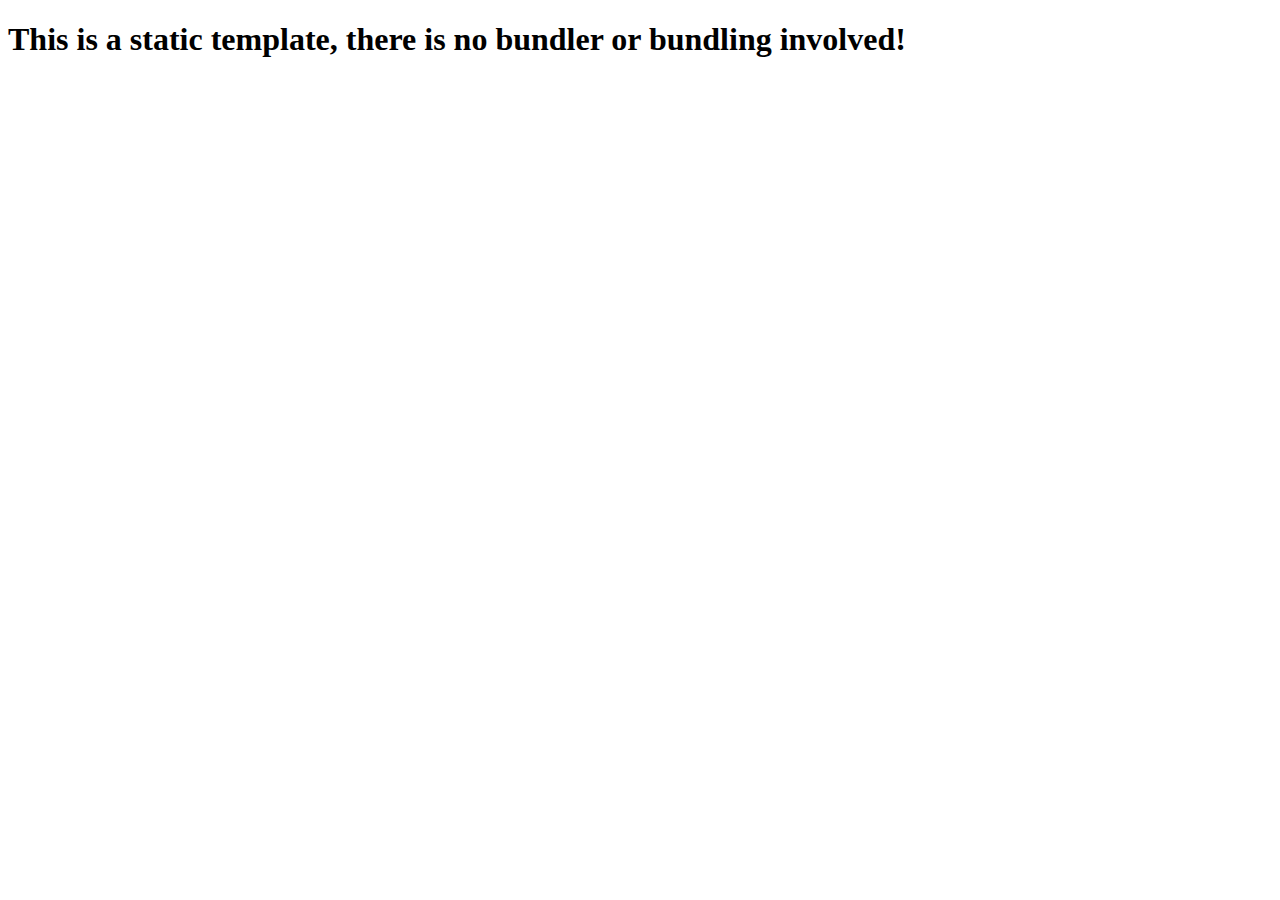
<file: index.html>
<!DOCTYPE html>
<html lang="en">
  <head>
    <meta charset="UTF-8">
    <meta name="viewport" content="width=device-width, initial-scale=1.0">
    <meta http-equiv="X-UA-Compatible" content="ie=edge">
    <title>Static Template</title>
  </head>
  <body>
    <h1>This is a static template, there is no bundler or bundling involved!</h1>
  </body>
</html>
</file>
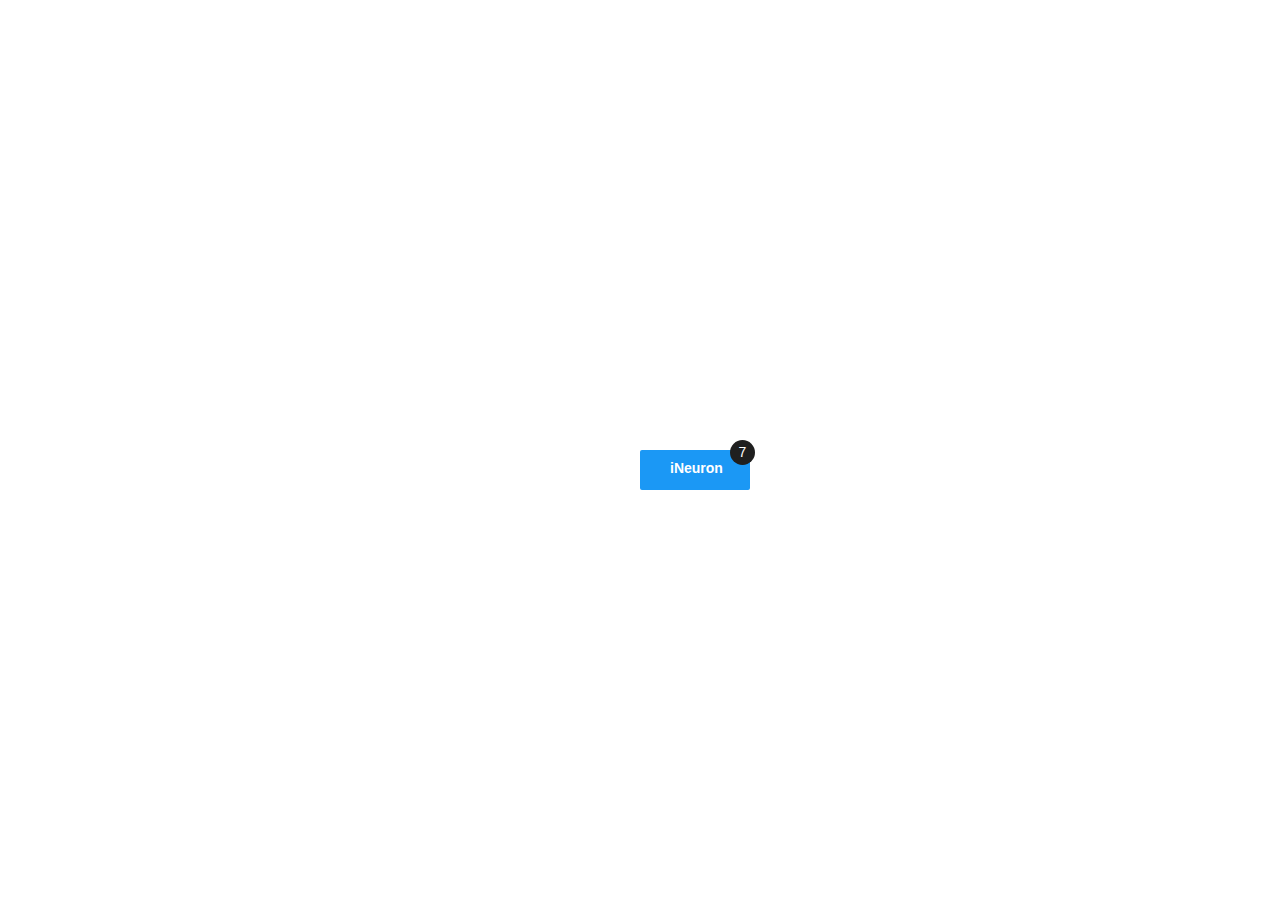
<file: ButtonChallenges/Challenge_1/index.html>
<!DOCTYPE html>
<html lang="en">
  <head>
    <meta charset="UTF-8" />
    <meta http-equiv="X-UA-Compatible" content="IE=edge" />
    <meta name="viewport" content="width=device-width, initial-scale=1.0" />
    <link rel="stylesheet" href="./style.css" />
    <title>iNeuron</title>
  </head>
  <body>
    <div class="container">
      <a href="#" class="btn">
        <span><b>iNeuron</b></span>
        <span class="badge">7</span>
      </a>
    </div>
  </body>
</html>
</file>
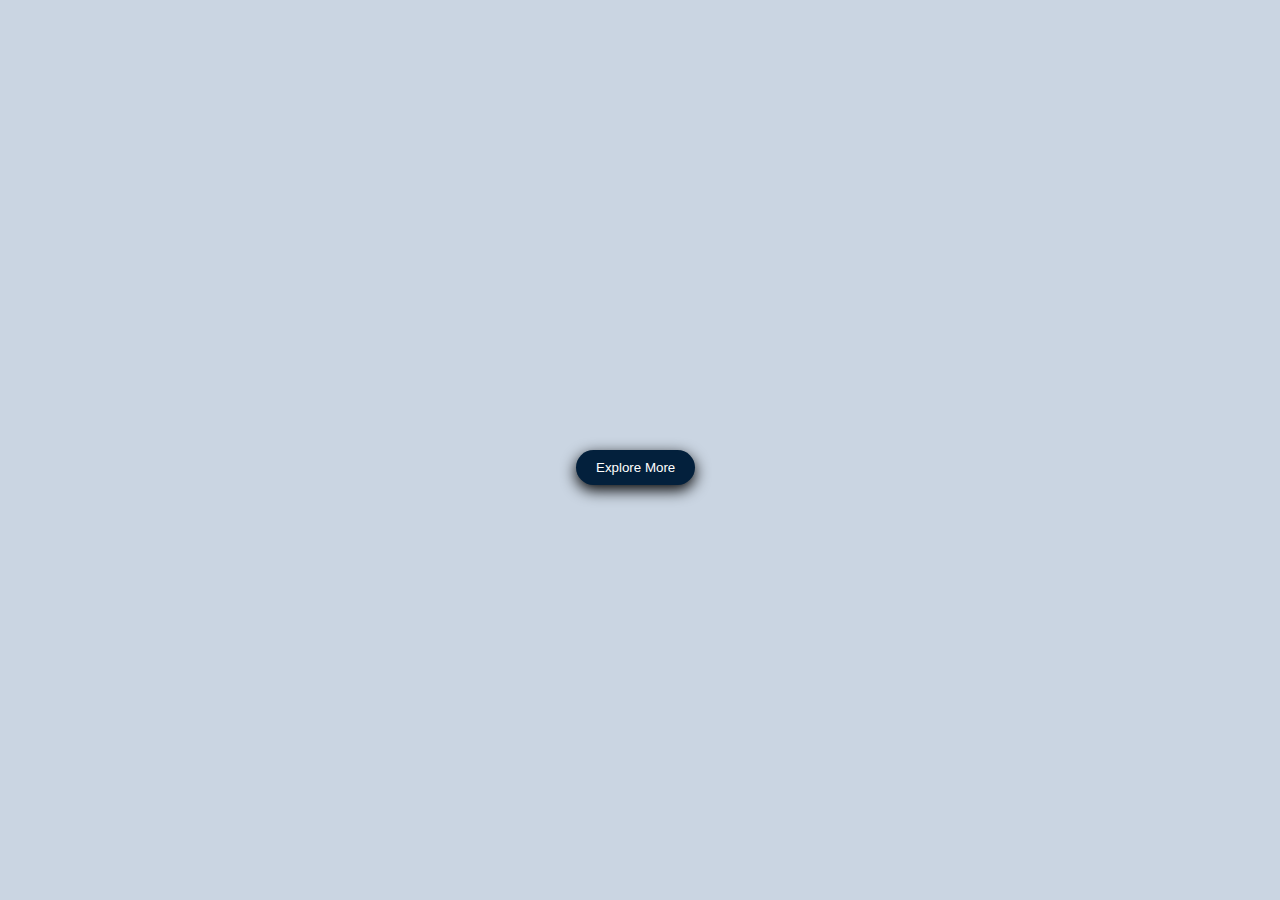
<file: ButtonChallenges/Challenge_3/index.html>
<html>
  <head>
    <link
      href="https://fonts.googleapis.com/css?family=Josefin+Sans&display=swap"
      rel="stylesheet"
    />
    <link rel="stylesheet" href="./style.css" />
    <title>Button</title>
  </head>
  <body>
    <div class="btn-wrapper">
      <button class="btn">
        <span class="btn-text-one">Explore More</span>
        <span class="btn-text-two">It's Interesting</span>
      </button>
    </div>
  </body>
</html>
</file>
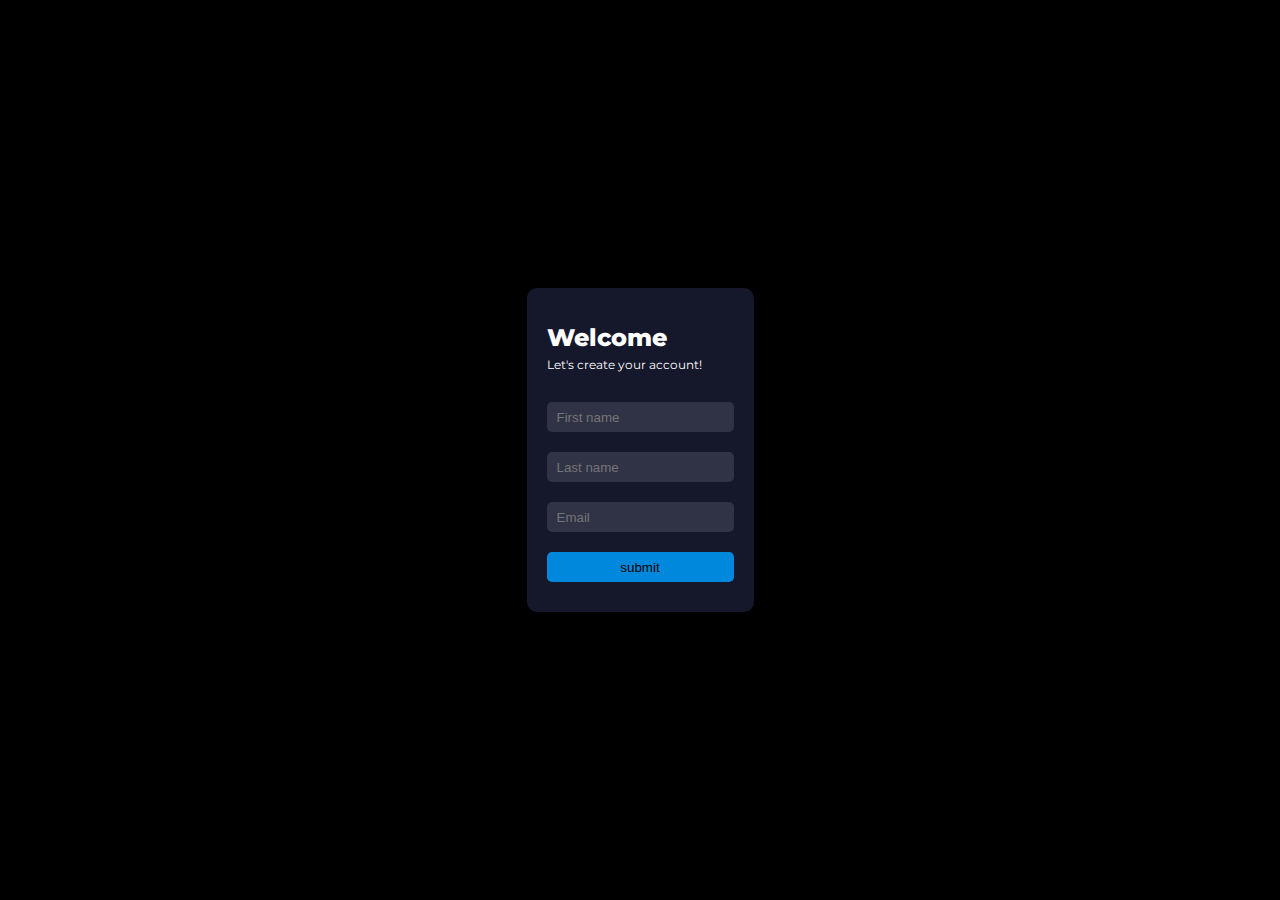
<file: FormChallenges/Challenge_1/index.html>
<!DOCTYPE html>
<html lang="en">
  <head>
    <meta charset="UTF-8" />
    <meta http-equiv="X-UA-Compatible" content="IE=edge" />
    <meta name="viewport" content="width=device-width, initial-scale=1.0" />
    <link rel="stylesheet" href="./style.css" />
    <title>Document</title>
  </head>
  <body>
    <div class="form">
      <div class="title">Welcome</div>
      <div class="subtitle">Let's create your account!</div>
      <div class="input-container ic1">
        <input
          id="firstname"
          class="input"
          type="text"
          placeholder="First name"
        />
        <div class="cut"></div>
        <!-- <label for="firstname" class="placeholder">First name</label> -->
      </div>
      <div class="input-container ic2">
        <input
          id="lastname"
          class="input"
          type="text"
          placeholder="Last name"
        />
        <div class="cut"></div>
        <!-- <label for="lastname" class="placeholder">Last name</label> -->
      </div>
      <div class="input-container ic2">
        <input id="email" class="input" type="text" placeholder="Email" />
        <div class="cut cut-short"></div>
        <!-- <label for="email" class="placeholder">Email</label> -->
      </div>
      <button type="text" class="submit">submit</button>
    </div>
  </body>
</html>
</file>
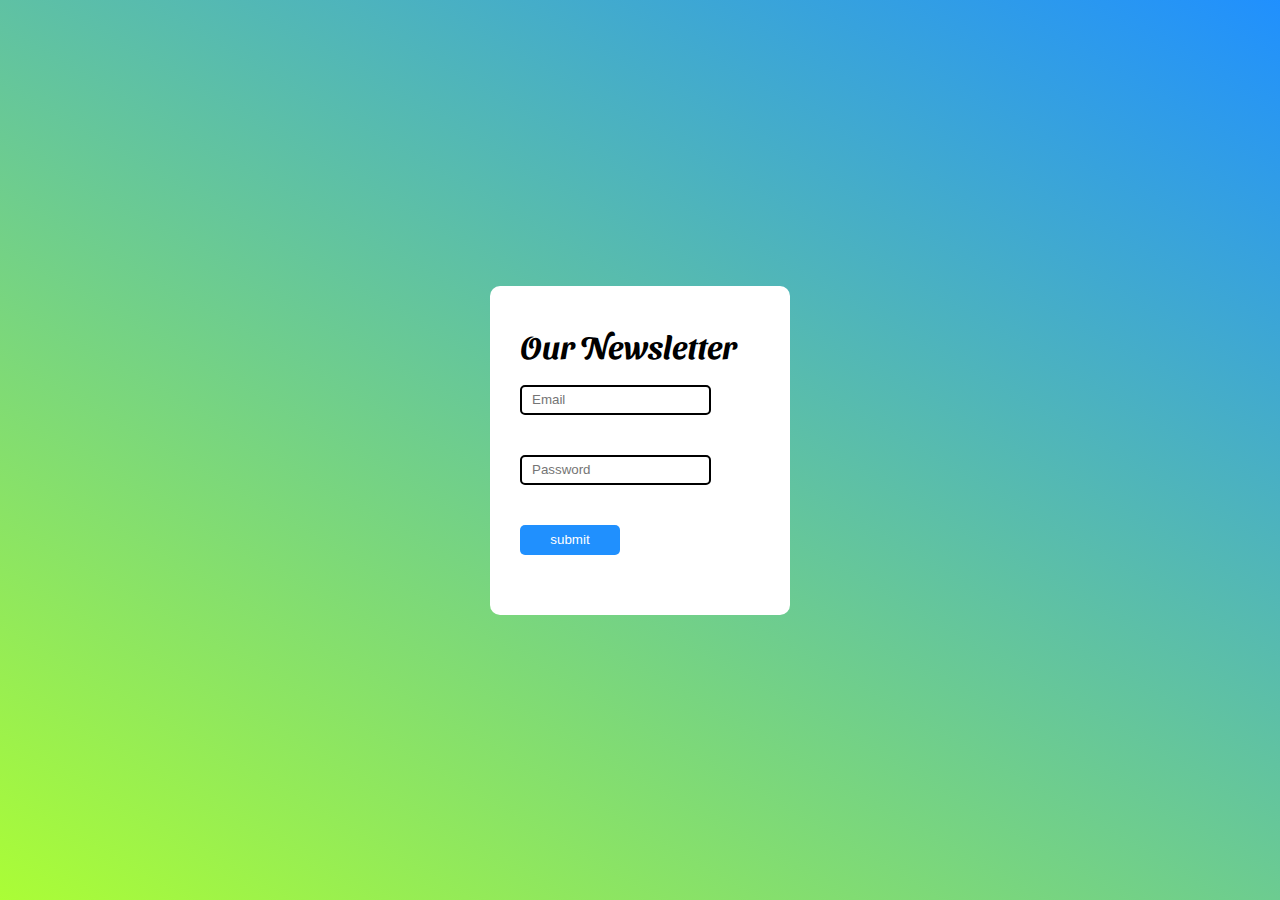
<file: FormChallenges/Challenge_2/index.html>
<!DOCTYPE html>
<html lang="en">
  <head>
    <meta charset="UTF-8" />
    <meta http-equiv="X-UA-Compatible" content="IE=edge" />
    <meta name="viewport" content="width=device-width, initial-scale=1.0" />
    <link rel="stylesheet" href="style.css" />
    <title>iNeuron</title>
  </head>
  <body>
    <div class="center">
      <h1>Our Newsletter</h1>
      <form>
        <div class="inputbox">
          <input type="text" required="required" placeholder="Email" />
        </div>
        <div class="inputbox">
          <input type="text" required="required" placeholder="Password" />
        </div>
        <div class="inputbox">
          <input type="button" value="submit" />
        </div>
      </form>
    </div>
  </body>
</html>
</file>
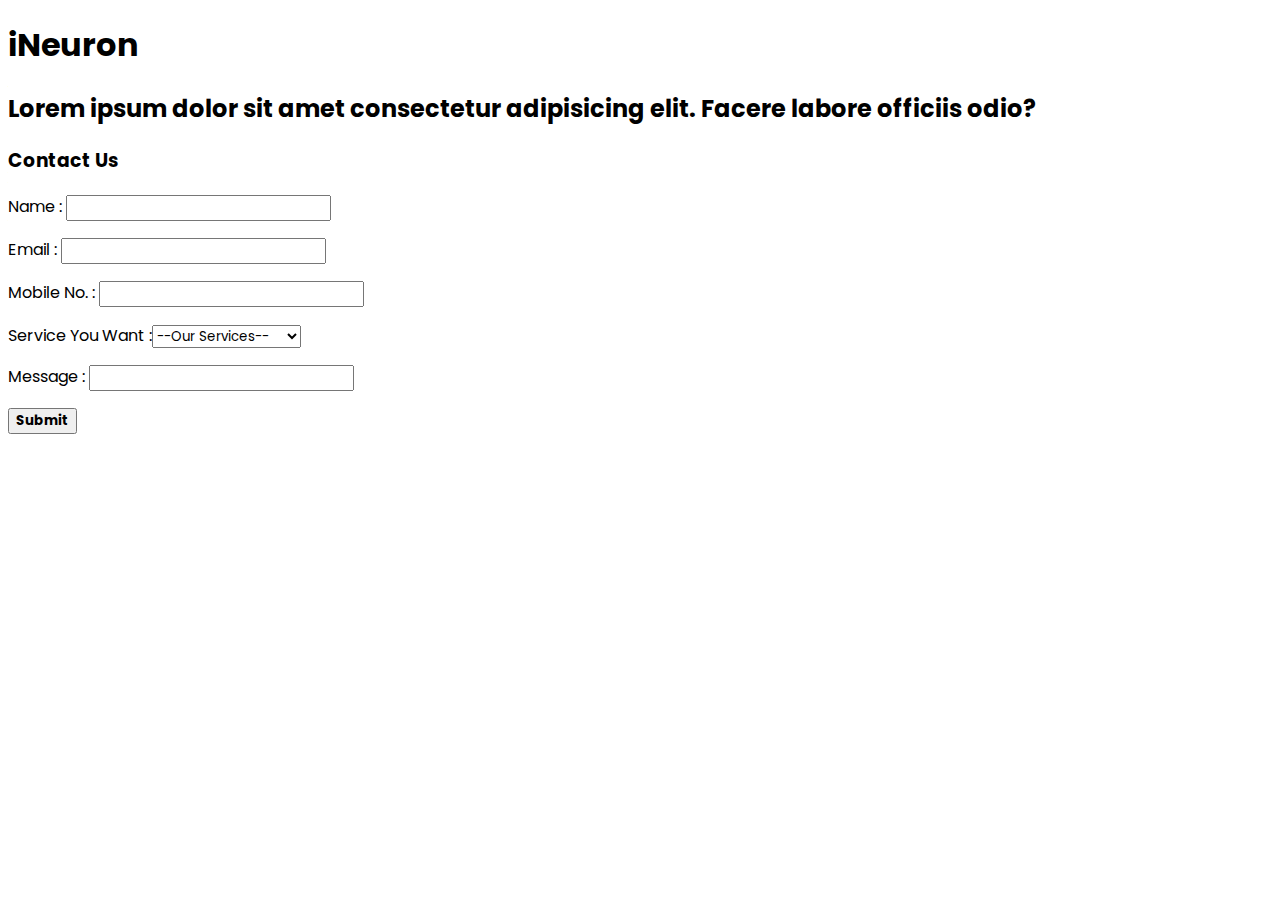
<file: TableChallenges/Challenge_1/index.html>
<!DOCTYPE html>
<html lang="en">
  <head>
    <meta charset="UTF-8" />
    <meta http-equiv="X-UA-Compatible" content="IE=edge" />
    <meta name="viewport" content="width=device-width, initial-scale=1.0" />
    <link rel="stylesheet" href="./style.css" />
    <title>iNeuron</title>
  </head>
  <body>
    <div class="container">
      <h1>iNeuron</h1>
       <h2>Lorem ipsum dolor sit amet consectetur adipisicing elit. Facere labore officiis odio?</h2>
      <div class="yo">
      <h3>Contact Us</h3>
      <p>Name : <input type="text" /></p>
      <p>Email : <input type="email" name="email" id=""> </p>
      <p>Mobile No. : <input type="number" name="number" id="number" /></p>
      <p>Service You Want :<select name="card" id="card"></p>
      <option value="">--Our Services--</option>
      <option value="card">SEO</option>
      <option value="card">Web Development</option>
      <option value="card">Content Creation</option>
  </select>
      <p>Message : <input type="textarea"></p>
     <button type="submit"><b>Submit</b></button>
       </div>
    </div>
  </body>
</html>
</file>
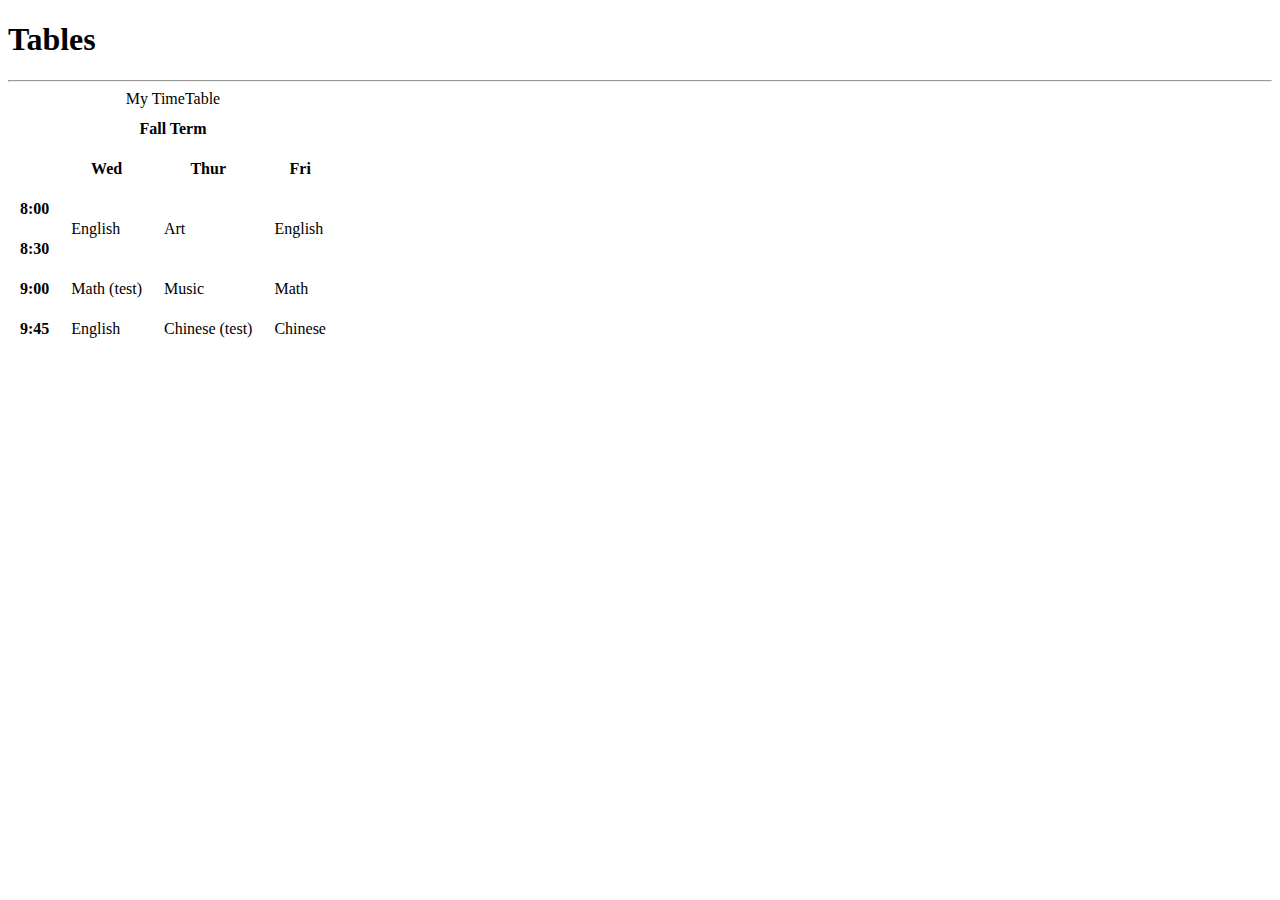
<file: TableChallenges/Challenge_2/index.html>
<!DOCTYPE html>
<html lang="en">
  <head>
    <meta charset="UTF-8" />
    <meta http-equiv="X-UA-Compatible" content="IE=edge" />
    <meta name="viewport" content="width=device-width, initial-scale=1.0" />
    <link rel="stylesheet" href="./style.css" />
    <title>iNeuron</title>
  </head>
  <body>
    <h1> Tables </h1>
    <hr>
    <table id="myTable" cellpadding="10">
      <caption>My TimeTable</caption>
      
      <tr>
        <th id = "myTitle" colspan="4">Fall Term</th>
      </tr>
      
      <tr>
        <th></th>
        <th scope="col">Wed</th>
        <th scope="col">Thur</th>
        <th scope="col">Fri</th>
      </tr>
      
      <tr>
        <th scope="row">8:00</th>
        <td rowspan="2">English</td>
        <td rowspan="2">Art</td>
        <td rowspan="2">English</td>
      </tr>
      
      <tr>
        <th scope="row">8:30</th>
      </tr>
      
      <tr>
        <th scope="row">9:00</th>
        <td>Math (test)</td>
        <td>Music</td>
        <td>Math</td>
      </tr>
      
      <tr>
        <th scope="row">9:45</th>
        <td>English</td>
        <td>Chinese (test)</td>
        <td>Chinese</td>
      </tr>
    </table>
</html>
</file>
<file: ButtonChallenges/Challenge_1/style.css>
* {
    margin: 0;
    padding: 0;
    outline: 0;
    box-sizing: border-box;
}

body {
    width: 100vw;
    height: 100vh;
    font-family: Arial, Helvetica, sans-serif;
    font-size: 14px;
}

.container {
    position: absolute;
    top: 50%;
    left: 50%;
}

.btn {
    width: 110px;
    height: 40px;
    padding: 10px 30px;
    display: block;
    background-color: #1B98F5;
    color: #ffffff;
    border-radius: 2px;
    text-decoration: none;
}

.badge {
    width: 25px;
    height: 25px;
    line-height: 18px;
    padding-top: 3px;
    text-align: center;
    display: block;
    border-radius: 50%;
    background: #1f1f1f;
    color: #FFF;
    position: absolute;
    top: -10px;
    right: -5px;
}
</file>
<file: ButtonChallenges/Challenge_3/style.css>
* {
    margin: 0;
    padding: 0;
    outline: 0;
    box-sizing: border-box;
}

body {
    background-color: #CAD5E2;
}

.btn-wrapper {
    position: absolute;
    top: 50%;
    left: 45%;
}

.btn {
    padding: 10px 20px;
    background-color: #03203C;
    color: #ffffff;
    border: none;
    border-radius: 30px;
    cursor: pointer;
    box-shadow: 0px 5px 15px 0px #000000;
}

.btn-text-two {
    display: none;
}
</file>
<file: FormChallenges/Challenge_1/style.css>
@import url('https://fonts.googleapis.com/css2?family=Montserrat:wght@400;700;800;900&display=swap');


* {
    margin: 0;
    padding: 0;
    outline: 0;
    box-sizing: border-box;
}

body {
    width: 100vw;
    height: 100vh;
    display: flex;
    flex-direction: column;
    justify-content: center;
    align-items: center;
    background-color: #000000;
    color: #ffffff;
}

.form {
    width: fit-content;
    height: fit-content;
    padding: 30px 20px;
    background-color: #15172b;
    border-radius: 10px;
    font-family: "Montserrat", sans-serif;
}

.title {
    margin: 5px 0px;
    font-family: "Montserrat";
    font-weight: 800;
    font-size: 24px;
}

.subtitle {
    font-size: 12px;
    margin-bottom: 30px;
}

.input-container {
    margin: 20px 0px;
}

.input {
    height: 30px;
    padding-left: 10px;
    border: none;
    outline: none;
    background-color: #303246;
    border-radius: 5px;
}

.submit {
    height: 30px;
    width: 100%;
    border: none;
    outline: none;
    background-color: #0088dd;
    border-radius: 5px;
}
</file>
<file: FormChallenges/Challenge_2/style.css>
@import url("https://fonts.googleapis.com/css2?family=Sansita+Swashed:wght@600&display=swap");


* {
    margin: 0;
    padding: 0;
    outline: none;
    box-sizing: border-box;
}

body {
    width: 100vw;
    height: 100vh;
    background: linear-gradient(30deg, #abfd36, #2090fe);
    background-repeat: no-repeat;
    display: flex;
    flex-direction: row;
    justify-content: center;
    align-items: center;
}

.center {
    width: 300px;
    padding: 40px 30px;
    background-color: #ffffff;
    border-radius: 10px;
}

.center h1 {
    font-family: "Sansita Swashed";
    font-weight: 600;
}

.inputbox input {
    margin: 20px 0px;
    height: 30px;
    padding-left: 10px;
    border: 2px solid #000000;
    border-radius: 5px;
}

.inputbox [type="button"] {
    width: 100px;
    padding-left: 0;
    border: none;
    background-color: #2090fe;
    color: #ffffff;
}

/* #abfd36, #2090fe, 1d90ff */
</file>
<file: TableChallenges/Challenge_1/style.css>
@import url("https://fonts.googleapis.com/css2?family=Poppins:wght@600&display=swap");
* {
  font-family: "poppins", "verdana";
  box-sizing: border-box;
}
</file>
<file: TableChallenges/Challenge_2/style.css>
@import url("https://fonts.googleapis.com/css?family=Indie+Flower");
</file>
